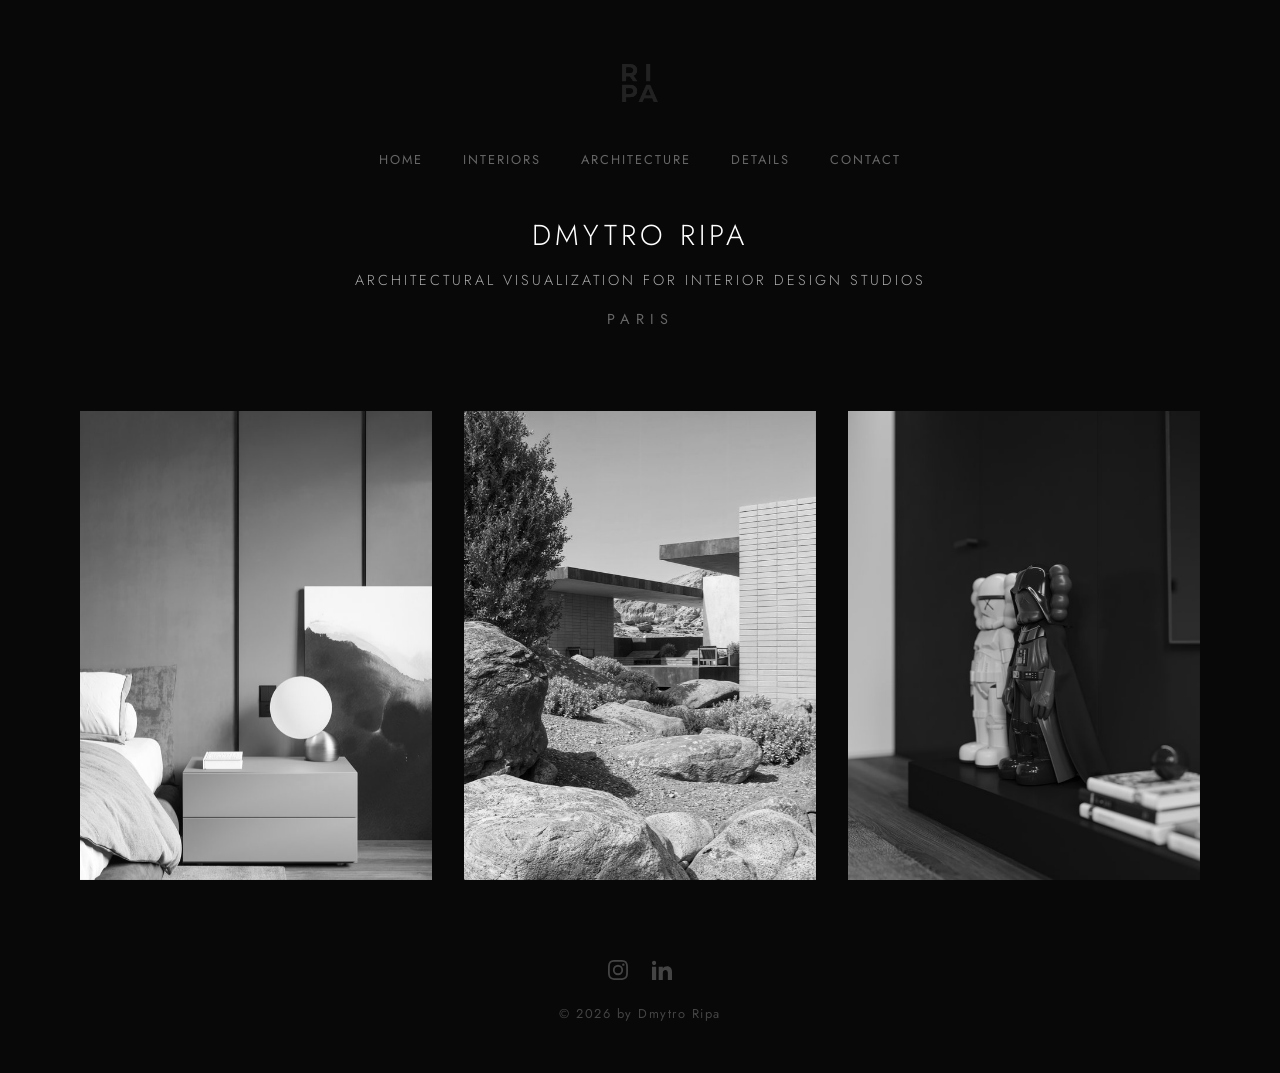
<file: index.html>
<!DOCTYPE html>
<html lang="uk">
<head>
    <meta charset="UTF-8">
    <meta name="viewport" content="width=device-width, initial-scale=1.0">
    <title>Dmytro Ripa | Visualization for Interior Design Studios </title>
    
    <link rel="preconnect" href="https://fonts.googleapis.com">
    <link rel="preconnect" href="https://fonts.gstatic.com" crossorigin>
    <link href="https://fonts.googleapis.com/css2?family=Jost:wght@300;400&display=swap" rel="stylesheet">
    
    <script src="https://cloud.umami.is/script.js" data-website-id="2f22f287-88f8-4059-9999-76cdc04b44d3"></script>

    <style>
        /* Базові налаштування (Мінімалізм) */
        * {
            margin: 0;
            padding: 0;
            box-sizing: border-box;
        }

        /* Жорстке блокування горизонтального скролу для ВСІХ пристроїв */
        html, body {
            overflow-x: hidden;
            max-width: 100vw;
        }

        body {
            background-color: #080808;
            color: #ffffff;
            font-family: 'Jost', sans-serif;
            font-weight: 400; 
            line-height: 1.6;
            display: flex;
            flex-direction: column;
            min-height: 100vh;
        }

        /* Шапка сайту */
        header {
            display: flex;
            flex-direction: column;
            align-items: center;
            padding: 3rem 1rem 1rem 1rem;
            gap: 2rem;
        }

        .nav-links {
            display: flex;
            gap: 2.5rem;
            margin-top: 0;
            flex-wrap: wrap;
            justify-content: center;
        }

        .nav-links a {
            color: #666;
            text-decoration: none;
            font-size: 0.8rem;
            font-weight: 400; 
            letter-spacing: 2px;
            transition: color 0.3s ease;
            text-transform: uppercase;
            cursor: pointer;
        }

        /* СТИЛІ ЛОГОТИПУ */
        .logo {
            text-decoration: none;
            display: flex;
            justify-content: center;
            align-items: center;
            transition: opacity 0.3s ease;
        }

        .logo:hover {
            opacity: 0.8;
        }

        .logo h1 {
            font-size: 2.5rem;
            line-height: 0.9;
            font-weight: 300; 
            letter-spacing: 5px;
            text-align: center;
            cursor: pointer;
            color: #ffffff;
        }

        .logo-img {
            max-height: 70px; 
            width: auto;
            cursor: pointer;
            display: block;
        }

        /* Сторінка контактів */
        .contact-info {
            text-align: center;
            max-width: 600px;
            width: 100%;
        }

        .contact-text {
            margin-bottom: 3rem;
            color: #999;
            font-size: 1.1rem;
            font-weight: 300; 
        }

        .contact-details {
            color: #fff;
            font-size: 1rem;
            font-weight: 300; 
            line-height: 2;
            letter-spacing: 1.5px;
        }

        .contact-details a {
            color: #fff;
            text-decoration: none;
            transition: color 0.3s;
        }

        .contact-details a:hover {
            color: #666;
        }

        /* Головна секція */
        main {
            flex: 1;
            padding: 2rem 5rem;
            display: flex;
            flex-direction: column;
            align-items: center;
        }

        /* Логіка перемикання сторінок */
        .page {
            display: none;
            width: 100%;
            flex-direction: column;
            align-items: center;
            animation: fadeIn 0.5s ease;
        }

        .page.active {
            display: flex;
        }

        @keyframes fadeIn {
            from { opacity: 0; transform: translateY(10px); }
            to { opacity: 1; transform: translateY(0); }
        }

        .intro {
            text-align: center;
            margin-bottom: 5rem;
            display: flex;
            flex-direction: column;
            gap: 0.5rem;
        }

        .intro-name {
            color: #ffffff;
            font-size: 1.8rem;
            font-weight: 300;
            letter-spacing: 4px;
            text-transform: uppercase;
            margin-bottom: 0.5rem;
            line-height: 1.2;
        }

        .intro-role {
            color: #aaaaaa;
            font-size: 0.9rem;
            font-weight: 300;
            letter-spacing: 3px;
            text-transform: uppercase;
        }

        .intro-location {
            color: #666666;
            font-size: 0.9rem;
            font-weight: 400;
            letter-spacing: 6px;
            text-transform: uppercase;
            margin-top: 0.5rem;
        }

        /* Сітка категорій (Головна сторінка) */
        .categories-grid {
            display: grid;
            grid-template-columns: repeat(3, 1fr);
            gap: 2rem;
            width: 100%;
            max-width: 1200px;
        }

        .category-card {
            position: relative;
            display: block;
            overflow: hidden;
            aspect-ratio: 3 / 4;
            text-decoration: none;
            background-color: #111;
            cursor: pointer;
        }

        .category-card img {
            width: 100%;
            height: 100%;
            object-fit: cover;
            filter: grayscale(100%);
            backface-visibility: hidden;
            transform: translateZ(0);
            transition: transform 0.6s cubic-bezier(0.25, 0.46, 0.45, 0.94), filter 0.6s ease;
        }

        .category-card .overlay {
            position: absolute;
            top: 0;
            left: 0;
            width: 100%;
            height: 100%;
            background: rgba(0, 0, 0, 0.6);
            display: flex;
            justify-content: center;
            align-items: center;
            opacity: 0; 
            transition: opacity 0.4s ease;
        }

        .category-card .overlay h2 {
            color: #ffffff;
            font-size: 1.5rem;
            font-weight: 300;
            letter-spacing: 4px;
            text-transform: uppercase;
            transform: translateY(15px);
            transition: transform 0.4s ease;
        }

        .category-card:hover img {
            transform: scale(1.05) translateZ(0);
            filter: grayscale(0%);
        }

        .category-card:hover .overlay {
            opacity: 1;
        }

        .category-card:hover .overlay h2 {
            transform: translateY(0);
        }

        /* Галерея (для сторінок проектів) */
        .page-title {
            margin-bottom: 3rem;
            font-weight: 300;
            letter-spacing: 4px;
            color: #fff;
            text-transform: uppercase;
        }

        .gallery-grid {
            display: grid;
            grid-template-columns: repeat(auto-fill, minmax(350px, 1fr));
            gap: 1.5rem;
            width: 100%;
            max-width: 1400px;
        }

        .gallery-item {
            position: relative;
            width: 100%;
            aspect-ratio: 1 / 1;
            overflow: hidden; 
            background-color: #111;
            cursor: pointer;
        }

        .gallery-item img {
            width: 100%;
            height: 100%;
            object-fit: cover;
            filter: grayscale(100%);
            display: block;
            backface-visibility: hidden;
            transform: translateZ(0);
            transition: transform 0.6s cubic-bezier(0.25, 0.46, 0.45, 0.94), filter 0.6s ease;
        }

        .gallery-item:hover img {
            filter: grayscale(0%);
            transform: scale(1.03) translateZ(0);
        }

        /* Стилі для Soft CTA в кінці галереї */
        .gallery-cta {
            text-align: center;
            margin-top: 5rem;
            padding-top: 3rem;
            border-top: 1px solid #222;
            width: 100%;
            max-width: 600px;
        }

        .gallery-cta p {
            color: #888;
            font-size: 1.1rem;
            font-weight: 300;
            margin-bottom: 1.5rem;
            letter-spacing: 1px;
        }

        .gallery-cta a {
            display: inline-block;
            color: #fff;
            text-decoration: none;
            font-size: 0.8rem;
            font-weight: 400;
            letter-spacing: 2px;
            text-transform: uppercase;
            padding: 12px 24px;
            border: 1px solid #333;
            transition: all 0.3s ease;
            cursor: pointer;
        }

        .gallery-cta a:hover {
            background-color: #fff;
            color: #080808;
            border-color: #fff;
        }

        /* --- ЛАЙТБОКС (МОДАЛЬНЕ ВІКНО) --- */
        .lightbox {
            display: none;
            position: fixed;
            z-index: 1000;
            left: 0;
            top: 0;
            width: 100%;
            height: 100%;
            background-color: rgba(0, 0, 0, 0.95);
            justify-content: center;
            align-items: center;
            opacity: 0;
            transition: opacity 0.3s ease;
        }

        .lightbox.show {
            display: flex;
            opacity: 1;
        }

        .lightbox-content {
            max-width: 90%;
            max-height: 90vh;
            object-fit: contain;
            box-shadow: 0 4px 20px rgba(0,0,0,0.5);
            animation: zoomIn 0.3s cubic-bezier(0.25, 0.46, 0.45, 0.94);
        }

        @keyframes zoomIn {
            from { transform: scale(0.95); opacity: 0; }
            to { transform: scale(1); opacity: 1; }
        }

        .lightbox-close {
            position: absolute;
            top: 30px;
            right: 40px;
            color: #888;
            font-size: 50px;
            font-weight: 300;
            cursor: pointer;
            transition: color 0.3s ease;
            line-height: 1;
        }

        .lightbox-close:hover {
            color: #fff;
        }

        /* Навігація в лайтбоксі (стрілки) */
        .lightbox-prev, .lightbox-next {
            position: absolute;
            top: 50%;
            transform: translateY(-50%);
            color: #888;
            font-size: 40px;
            font-weight: 300;
            cursor: pointer;
            transition: color 0.3s ease;
            padding: 20px;
            user-select: none;
            z-index: 1001;
        }

        .lightbox-prev:hover, .lightbox-next:hover {
            color: #fff;
        }

        .lightbox-prev { left: 20px; }
        .lightbox-next { right: 20px; }

        /* Футер */
        footer {
            text-align: center;
            padding: 3rem;
            color: #444;
            font-size: 0.8rem;
            font-weight: 400;
            letter-spacing: 1.5px;
            display: flex;
            flex-direction: column;
            align-items: center;
            gap: 1.5rem;
        }

        .footer-socials {
            display: flex;
            gap: 1.5rem;
        }

        .footer-socials a {
            color: #444;
            transition: color 0.3s ease;
            display: flex;
            align-items: center;
            justify-content: center;
        }

        .footer-socials a:hover {
            color: #fff;
        }

        .footer-socials svg {
            width: 20px;
            height: 20px;
            fill: currentColor;
        }

        /* Адаптивність для телефонів */
        @media (max-width: 900px) {
            header {
                flex-direction: column;
                align-items: center;
                gap: 1.5rem;
                padding: 1.5rem 1rem;
            }
            .nav-links {
                flex-wrap: wrap;
                justify-content: center;
                gap: 1rem;
                width: 100%;
            }
            .categories-grid {
                grid-template-columns: 1fr;
                max-width: 100%;
            }
            .category-card .overlay {
                opacity: 1;
                background: rgba(0, 0, 0, 0.4);
            }
            .category-card .overlay h2 {
                transform: translateY(0);
            }
            .gallery-grid {
                grid-template-columns: repeat(2, 1fr);
                gap: 0.5rem;
            }
            .gallery-grid img {
                filter: grayscale(0%);
            }
            main {
                padding: 1rem;
                width: 100%;
            }
            .lightbox-close {
                top: 15px;
                right: 20px;
                font-size: 40px;
            }
            .lightbox-prev, .lightbox-next {
                font-size: 30px;
                padding: 10px;
            }
            .lightbox-prev { left: 5px; }
            .lightbox-next { right: 5px; }
            .gallery-cta { margin-top: 3rem; }
        }
    </style>
</head>
<body>
    <header>
        <a class="logo" data-target="home">
            <img src="images/logo.png" alt="Dmytro Ripa Logo" class="logo-img">
            <!-- <h1>DR</h1> -->
        </a>
        
        <nav class="nav-links">
            <a data-target="home" class="active">HOME</a>
            <a data-target="interiors">INTERIORS</a>
            <a data-target="architecture">ARCHITECTURE</a>
            <a data-target="details">DETAILS</a>
            <a data-target="contact">CONTACT</a>
        </nav>
    </header>

    <main>
        <!-- СТОРІНКА: ГОЛОВНА -->
        <!-- Змінено id з "home" на "page-home", щоб уникнути конфліктів скролу -->
        <div id="page-home" class="page active">
            <section class="intro">
                <h1 class="intro-name">Dmytro Ripa</h1>
                <p class="intro-role">Architectural Visualization for Interior Design Studios</p>
                <p class="intro-location">Paris</p>
            </section>

            <section class="categories-grid">
                <div class="category-card" data-target="interiors">
                    <img src="images/home-interiors.jpg" alt="Interiors">
                    <div class="overlay">
                        <h2>Interiors</h2>
                    </div>
                </div>
                <div class="category-card" data-target="architecture">
                    <img src="images/home-architecture.jpg" alt="Architecture">
                    <div class="overlay">
                        <h2>Architecture</h2>
                    </div>
                </div>
                <div class="category-card" data-target="details">
                    <img src="images/home-details.jpg" alt="Details">
                    <div class="overlay">
                        <h2>Details</h2>
                    </div>
                </div>
            </section>
        </div>

        <!-- СТОРІНКА: ІНТЕР'ЄРИ -->
        <div id="page-interiors" class="page">
            <h2 class="page-title">Interiors</h2>
            <section class="gallery-grid">
                <div class="gallery-item"><img src="images/thumb/int-work14.jpg" data-full="images/int-work14.jpg" alt="Interior Work 1"></div>
                <div class="gallery-item"><img src="images/thumb/int-work18.jpg" data-full="images/int-work18.jpg" alt="Interior Work 2"></div>
                <div class="gallery-item"><img src="images/thumb/int-work10.jpg" data-full="images/int-work10.jpg" alt="Interior Work 3"></div>
                <div class="gallery-item"><img src="images/thumb/int-work4.jpg" data-full="images/int-work4.jpg" alt="Interior Work 4"></div>
                <div class="gallery-item"><img src="images/thumb/int-work8.jpg" data-full="images/int-work8.jpg" alt="Interior Work 5"></div>
                <div class="gallery-item"><img src="images/thumb/int-work5.jpg" data-full="images/int-work5.jpg" alt="Interior Work 6"></div>
                <div class="gallery-item"><img src="images/thumb/int-work25.jpg" data-full="images/int-work25.jpg" alt="Interior Work 7"></div>
                <div class="gallery-item"><img src="images/thumb/int-work23.jpg" data-full="images/int-work23.jpg" alt="Interior Work 8"></div>
                <div class="gallery-item"><img src="images/thumb/int-work24.jpg" data-full="images/int-work24.jpg" alt="Interior Work 9"></div>
                <div class="gallery-item"><img src="images/thumb/int-work9.jpg" data-full="images/int-work9.jpg" alt="Interior Work 10"></div>
                <div class="gallery-item"><img src="images/thumb/int-work11.jpg" data-full="images/int-work11.jpg" alt="Interior Work 11"></div>
                <div class="gallery-item"><img src="images/thumb/int-work12.jpg" data-full="images/int-work12.jpg" alt="Interior Work 12"></div>
                <div class="gallery-item"><img src="images/thumb/int-work13.jpg" data-full="images/int-work13.jpg" alt="Interior Work 13"></div>
                <div class="gallery-item"><img src="images/thumb/int-work15.jpg" data-full="images/int-work15.jpg" alt="Interior Work 14"></div>
                <div class="gallery-item"><img src="images/thumb/int-work16.jpg" data-full="images/int-work16.jpg" alt="Interior Work 15"></div>
                <div class="gallery-item"><img src="images/thumb/int-work17.jpg" data-full="images/int-work17.jpg" alt="Interior Work 16"></div>
                <div class="gallery-item"><img src="images/thumb/int-work19.jpg" data-full="images/int-work19.jpg" alt="Interior Work 17"></div>
                <div class="gallery-item"><img src="images/thumb/int-work22.jpg" data-full="images/int-work22.jpg" alt="Interior Work 18"></div>
                <div class="gallery-item"><img src="images/thumb/int-work1.jpg" data-full="images/int-work1.jpg" alt="Interior Work 19"></div>
                <div class="gallery-item"><img src="images/thumb/int-work2.jpg" data-full="images/int-work2.jpg" alt="Interior Work 20"></div>
                <div class="gallery-item"><img src="images/thumb/int-work3.jpg" data-full="images/int-work3.jpg" alt="Interior Work 21"></div>
            </section>
            
            <div class="gallery-cta">
                <p>Ready to collaborate?</p>
                <a data-target="contact" data-umami-event="CTA Click: Bottom of Interiors">Get in touch</a>
            </div>
        </div>

        <!-- СТОРІНКА: АРХІТЕКТУРА -->
        <div id="page-architecture" class="page">
            <h2 class="page-title">Architecture</h2>
            <section class="gallery-grid">
                <div class="gallery-item"><img src="images/thumb/ext-work1.jpg" data-full="images/ext-work1.jpg" alt="Exterior Work 1"></div>
                <div class="gallery-item"><img src="images/thumb/ext-work2.jpg" data-full="images/ext-work2.jpg" alt="Exterior Work 2"></div>
                <div class="gallery-item"><img src="images/thumb/ext-work3.jpg" data-full="images/ext-work3.jpg" alt="Exterior Work 3"></div>
                <div class="gallery-item"><img src="images/thumb/ext-work4.jpg" data-full="images/ext-work4.jpg" alt="Exterior Work 4"></div>
                <div class="gallery-item"><img src="images/thumb/ext-work5.jpg" data-full="images/ext-work5.jpg" alt="Exterior Work 5"></div>
                <div class="gallery-item"><img src="images/thumb/ext-work6.jpg" data-full="images/ext-work6.jpg" alt="Exterior Work 6"></div>
                <div class="gallery-item"><img src="images/thumb/ext-work7.jpg" data-full="images/ext-work7.jpg" alt="Exterior Work 7"></div>
                <div class="gallery-item"><img src="images/thumb/ext-work8.jpg" data-full="images/ext-work8.jpg" alt="Exterior Work 8"></div>
                <div class="gallery-item"><img src="images/thumb/ext-work9.jpg" data-full="images/ext-work9.jpg" alt="Exterior Work 9"></div>
                <div class="gallery-item"><img src="images/thumb/ext-work10.jpg" data-full="images/ext-work10.jpg" alt="Exterior Work 10"></div>
                <div class="gallery-item"><img src="images/thumb/ext-work11.jpg" data-full="images/ext-work11.jpg" alt="Exterior Work 11"></div>
                <div class="gallery-item"><img src="images/thumb/ext-work12.jpg" data-full="images/ext-work12.jpg" alt="Exterior Work 12"></div>
                <div class="gallery-item"><img src="images/thumb/ext-work13.jpg" data-full="images/ext-work13.jpg" alt="Exterior Work 13"></div>
                <div class="gallery-item"><img src="images/thumb/ext-work14.jpg" data-full="images/ext-work14.jpg" alt="Exterior Work 14"></div>
                <div class="gallery-item"><img src="images/thumb/ext-work15.jpg" data-full="images/ext-work15.jpg" alt="Exterior Work 15"></div>
            </section>

            <div class="gallery-cta">
                <p>Have an architecture project in mind?</p>
                <a data-target="contact" data-umami-event="CTA Click: Bottom of Architecture">Let's discuss details</a>
            </div>
        </div>

        <!-- СТОРІНКА: ДЕТАЛІ -->
        <div id="page-details" class="page">
            <h2 class="page-title">Details</h2>
            <section class="gallery-grid">
                <div class="gallery-item"><img src="images/thumb/detail-work1.jpg" data-full="images/detail-work1.jpg" alt="Detail Work 1"></div>
                <div class="gallery-item"><img src="images/thumb/detail-work2.jpg" data-full="images/detail-work2.jpg" alt="Detail Work 2"></div>
                <div class="gallery-item"><img src="images/thumb/detail-work3.jpg" data-full="images/detail-work3.jpg" alt="Detail Work 3"></div>
                <div class="gallery-item"><img src="images/thumb/detail-work4.jpg" data-full="images/detail-work4.jpg" alt="Detail Work 4"></div>
                <div class="gallery-item"><img src="images/thumb/detail-work5.jpg" data-full="images/detail-work5.jpg" alt="Detail Work 5"></div>
                <div class="gallery-item"><img src="images/thumb/detail-work6.jpg" data-full="images/detail-work6.jpg" alt="Detail Work 6"></div>
                <div class="gallery-item"><img src="images/thumb/detail-work7.jpg" data-full="images/detail-work7.jpg" alt="Detail Work 7"></div>
                <div class="gallery-item"><img src="images/thumb/int-work6.jpg" data-full="images/int-work6.jpg" alt="Detail Work 7"></div>
                
            </section>

            <div class="gallery-cta">
                <p>Need high-end 3D visualization?</p>
                <a data-target="contact" data-umami-event="CTA Click: Bottom of Details">Contact me</a>
            </div>
        </div>

        <!-- СТОРІНКА: КОНТАКТИ -->
        <div id="page-contact" class="page">
            <h2 class="page-title">Contact</h2>
            <section class="contact-info">
                <p class="contact-text">Open for opportunities and collaborations.</p>
                <div class="contact-details">
                    <p>Paris, France</p>
                    <p><a href="mailto:ripa.dm@gmail.com" data-umami-event="Email Click">ripa.dm@gmail.com</a></p>
                </div>
            </section>
        </div>
    </main>

    <footer>
        <div class="footer-socials">
            <a href="https://www.instagram.com/ripa.dima" target="_blank" aria-label="Instagram" data-umami-event="Instagram Click">
                <svg viewBox="0 0 24 24"><path d="M12 2.163c3.204 0 3.584.012 4.85.07 3.252.148 4.771 1.691 4.919 4.919.058 1.265.069 1.645.069 4.849 0 3.205-.012 3.584-.069 4.849-.149 3.225-1.664 4.771-4.919 4.919-1.266.058-1.644.07-4.85.07-3.204 0-3.584-.012-4.849-.07-3.26-.149-4.771-1.699-4.919-4.92-.058-1.265-.07-1.644-.07-4.849 0-3.204.013-3.583.07-4.849.149-3.227 1.664-4.771 4.919-4.919 1.266-.057 1.645-.069 4.849-.069zM12 0C8.741 0 8.333.014 7.053.072 2.695.272.273 2.69.073 7.052.014 8.333 0 8.741 0 12c0 3.259.014 3.668.072 4.948.2 4.358 2.618 6.78 6.98 6.98C8.333 23.986 8.741 24 12 24c3.259 0 3.668-.014 4.948-.072 4.354-.2 6.782-2.618 6.979-6.98.059-1.28.073-1.689.073-4.948 0-3.259-.014-3.667-.072-4.947-.196-4.354-2.617-6.78-6.979-6.98C15.668.014 15.259 0 12 0zm0 5.838a6.162 6.162 0 100 12.324 6.162 6.162 0 000-12.324zM12 16a4 4 0 110-8 4 4 0 010 8zm6.406-11.845a1.44 1.44 0 100 2.881 1.44 1.44 0 000-2.881z"/></svg>
            </a>
            <a href="https://www.linkedin.com/in/ripa-dmytro-2401971b3/" target="_blank" aria-label="LinkedIn" data-umami-event="LinkedIn Click">
                <svg viewBox="0 0 24 24"><path d="M4.98 3.5c0 1.381-1.11 2.5-2.48 2.5s-2.48-1.119-2.48-2.5c0-1.38 1.11-2.5 2.48-2.5s2.48 1.12 2.48 2.5zm.02 4.5h-5v16h5v-16zm7.982 0h-4.968v16h4.969v-8.399c0-4.67 6.029-5.052 6.029 0v8.399h4.988v-10.131c0-7.88-8.922-7.593-11.018-3.714v-2.155z"/></svg>
            </a>
        </div>
        <p>&copy; 2026 by Dmytro Ripa</p>
    </footer>

    <!-- HTML для лайтбоксу -->
    <div id="lightbox" class="lightbox">
        <span class="lightbox-close">&times;</span>
        <span class="lightbox-prev">&#10094;</span>
        <img class="lightbox-content" id="lightbox-img">
        <span class="lightbox-next">&#10095;</span>
    </div>

    <script>
        document.addEventListener('DOMContentLoaded', () => {
            const links = document.querySelectorAll('[data-target]');
            const pages = document.querySelectorAll('.page');
            const navLinks = document.querySelectorAll('.nav-links a[data-target]');

            // Професійна логіка маршрутизації (URL Routing)
            const showPage = (targetId, isInitialLoad = false) => {
                // Додаємо префікс "page-", щоб браузер не скролив автоматично до блоку
                const targetPage = document.getElementById('page-' + targetId);
                if (!targetPage) return;

                // Ховаємо всі сторінки і знімаємо активні класи з меню
                pages.forEach(page => page.classList.remove('active'));
                navLinks.forEach(nav => nav.classList.remove('active'));

                // Показуємо потрібну сторінку
                targetPage.classList.add('active');
                
                // Активуємо всі посилання, які ведуть на цю сторінку (в меню і на головній)
                const activeLinks = document.querySelectorAll(`[data-target="${targetId}"]`);
                activeLinks.forEach(link => link.classList.add('active'));

                // Якщо це просто перехід по меню - плавний скрол, якщо при першому завантаженні (за посиланням) - миттєво показує початок.
                window.scrollTo({ 
                    top: 0, 
                    behavior: isInitialLoad ? 'auto' : 'smooth' 
                });

                if (window.umami) {
                    umami.track(`Viewed Section: ${targetId}`);
                }
            };

            const handleRouting = (isInitialLoad = false) => {
                const hash = window.location.hash.substring(1);
                
                // Перевіряємо чи є такий блок з нашим префіксом
                if (hash && document.getElementById('page-' + hash)) {
                    showPage(hash, isInitialLoad);
                } else {
                    showPage('home', isInitialLoad);
                    if(hash) history.replaceState(null, null, window.location.pathname);
                }
            };

            links.forEach(link => {
                link.addEventListener('click', (e) => {
                    e.preventDefault();
                    const targetId = link.getAttribute('data-target');
                    if (targetId) {
                        history.pushState(null, null, `#${targetId}`);
                        handleRouting(false); // Клік по меню, плавний скрол
                    }
                });
            });

            // Обробка кнопок "Назад/Вперед" у браузері
            window.addEventListener('popstate', () => handleRouting(false));

            // Перевіряємо URL при першому завантаженні сайту (isInitialLoad = true)
            handleRouting(true);

            // Логіка лайтбоксу
            const lightbox = document.getElementById('lightbox');
            const lightboxImg = document.getElementById('lightbox-img');
            const closeBtn = document.querySelector('.lightbox-close');
            const galleryImages = document.querySelectorAll('.gallery-grid img[data-full]');

            // Стан слайдера
            let currentGallery = [];
            let currentIndex = 0;

            // Змінні для "невидимої" аналітики (Deep Interest)
            let imagesViewedSession = 0;
            let deepInterestFired = false;
            const DEEP_INTEREST_THRESHOLD = 7;

            // Функція для відправки подій в Umami при перегляді фото
            const trackImageView = () => {
                if (!window.umami || currentGallery.length === 0) return;
                
                const fullResUrl = currentGallery[currentIndex].getAttribute('data-full');
                const filename = fullResUrl.split('/').pop();
                
                umami.track('Lightbox: Viewed Image', { filename: filename });

                imagesViewedSession++;
                if (imagesViewedSession >= DEEP_INTEREST_THRESHOLD && !deepInterestFired) {
                    umami.track('Deep Interest', { trigger: `Viewed ${DEEP_INTEREST_THRESHOLD}+ images` });
                    deepInterestFired = true; 
                }
            };

            galleryImages.forEach(img => {
                img.addEventListener('click', () => {
                    lightbox.classList.add('show');
                    
                    const activeSection = img.closest('.page');
                    currentGallery = Array.from(activeSection.querySelectorAll('.gallery-grid img[data-full]'));
                    currentIndex = currentGallery.indexOf(img);
                    
                    updateLightboxImage();
                });
            });

            const updateLightboxImage = () => {
                if (currentGallery.length === 0) return;
                const fullResUrl = currentGallery[currentIndex].getAttribute('data-full');
                lightboxImg.src = fullResUrl;
                
                trackImageView();
            };

            const nextImage = (e) => {
                if (e) e.stopPropagation();
                currentIndex = (currentIndex + 1) % currentGallery.length;
                updateLightboxImage();
            };

            const prevImage = (e) => {
                if (e) e.stopPropagation();
                currentIndex = (currentIndex - 1 + currentGallery.length) % currentGallery.length;
                updateLightboxImage();
            };

            const closeLightbox = () => {
                lightbox.classList.remove('show');
                setTimeout(() => { lightboxImg.src = ''; }, 300); 
            };

            closeBtn.addEventListener('click', closeLightbox);
            
            document.querySelector('.lightbox-next').addEventListener('click', nextImage);
            document.querySelector('.lightbox-prev').addEventListener('click', prevImage);

            lightbox.addEventListener('click', (e) => {
                if (e.target === lightbox) {
                    closeLightbox();
                }
            });

            document.addEventListener('keydown', (e) => {
                if (!lightbox.classList.contains('show')) return;
                
                if (e.key === 'Escape') closeLightbox();
                if (e.key === 'ArrowRight') nextImage();
                if (e.key === 'ArrowLeft') prevImage();
            });

            // Обробка свайпів для смартфонів та планшетів
            let touchStartX = 0;
            let touchEndX = 0;

            lightbox.addEventListener('touchstart', e => {
                touchStartX = e.changedTouches[0].screenX;
            }, { passive: true });

            lightbox.addEventListener('touchend', e => {
                touchEndX = e.changedTouches[0].screenX;
                handleSwipe();
            }, { passive: true });

            const handleSwipe = () => {
                const swipeThreshold = 50; 
                if (touchEndX < touchStartX - swipeThreshold) nextImage();
                if (touchEndX > touchStartX + swipeThreshold) prevImage();
            };
            
            // Відстеження копіювання email-адреси
            const emailLink = document.querySelector('a[href^="mailto:"]');
            if (emailLink) {
                emailLink.addEventListener('copy', () => {
                    if (window.umami) {
                        umami.track('Contact: Copied Email');
                    }
                });
            }
        });
    </script>
</body>
</html>
</file>
